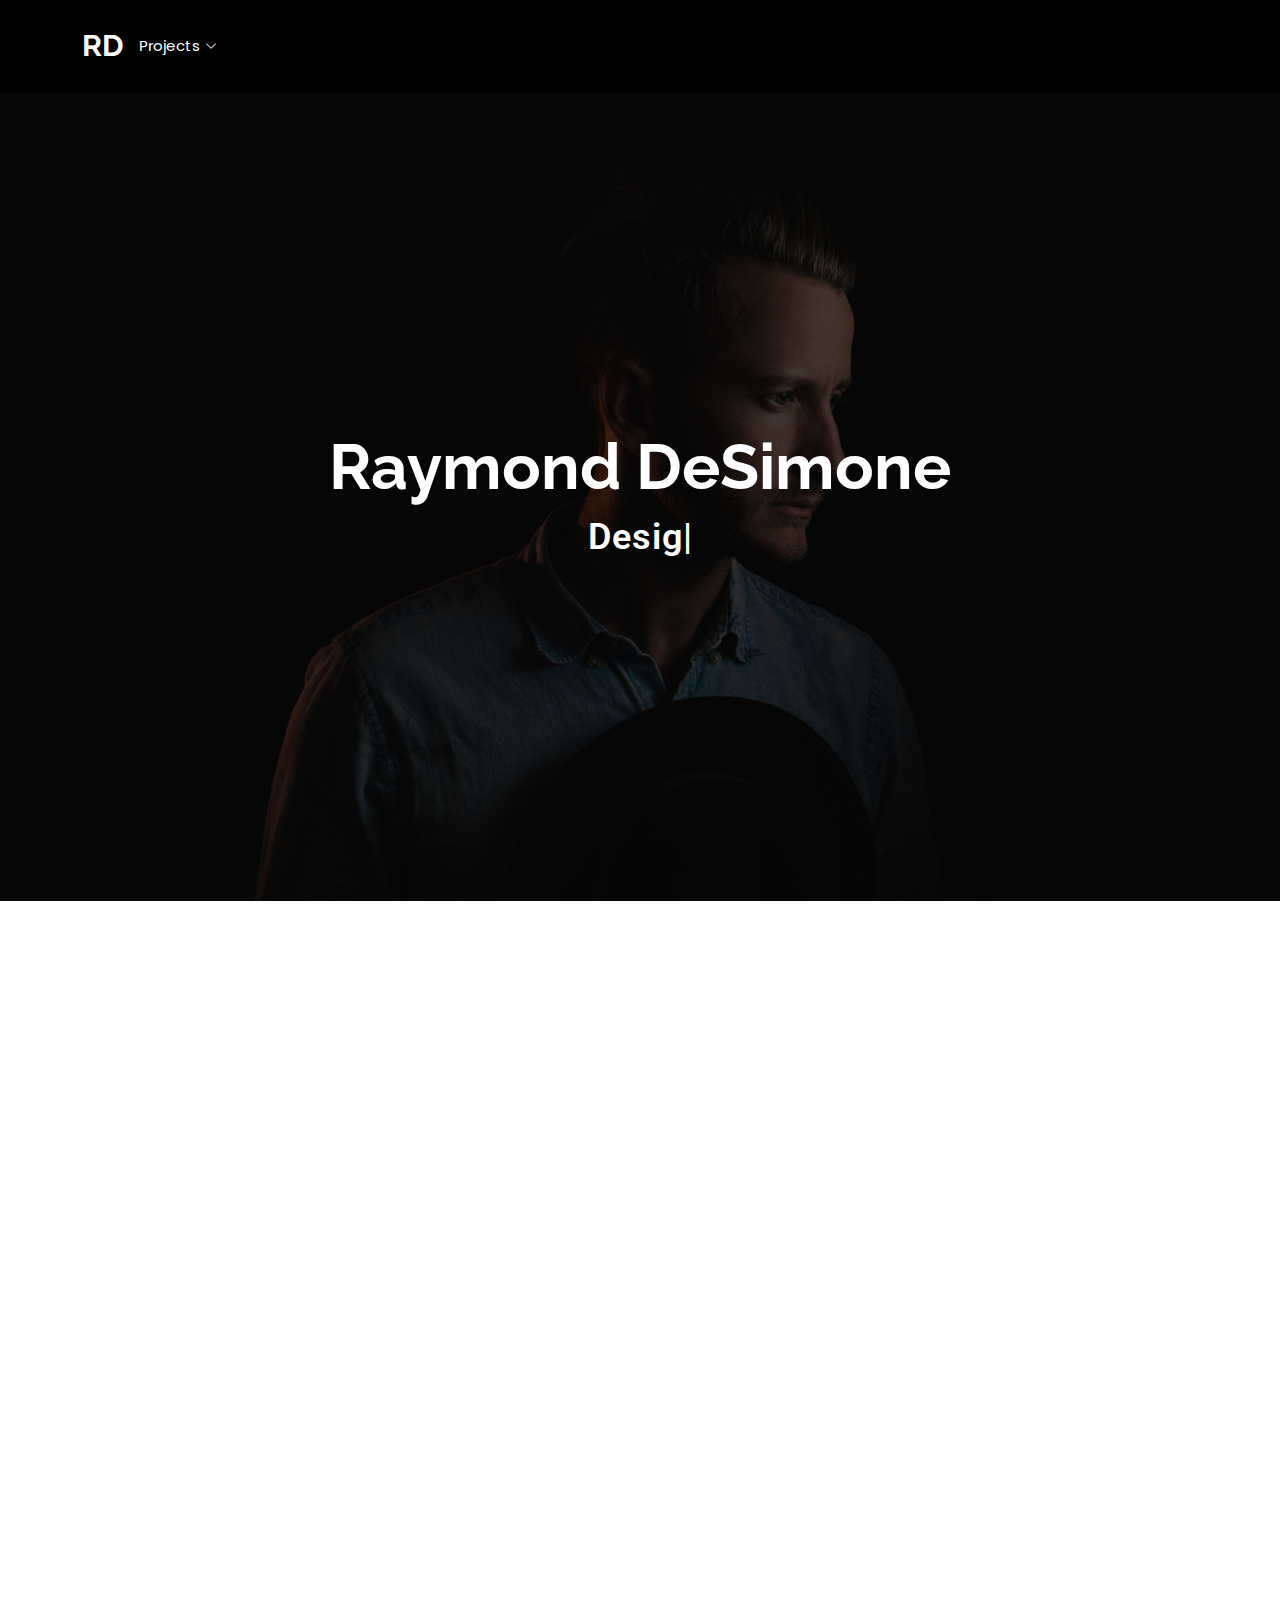
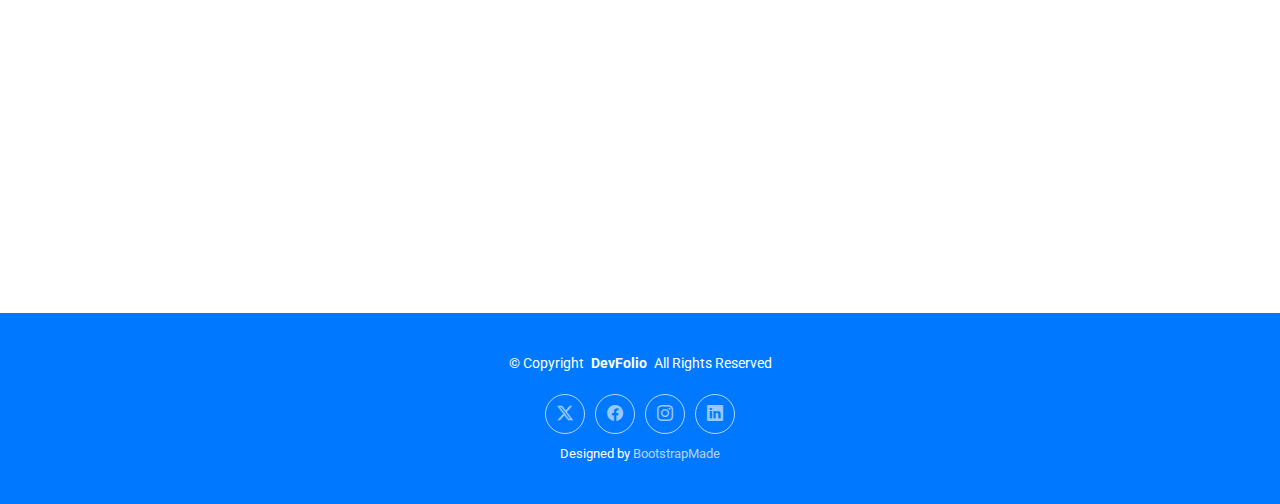
<file: index.html>
<!DOCTYPE html>
<html lang="en">

<head>
  <meta charset="utf-8">
  <meta content="width=device-width, initial-scale=1.0" name="viewport">
  <title>Raymond DeSimone - UX Designer</title>
  <meta name="description" content="">
  <meta name="keywords" content="">

  <!-- Favicons -->
  <link href="assets/img/favicon.png" rel="icon">
  <link href="assets/img/apple-touch-icon.png" rel="apple-touch-icon">

  <!-- Fonts -->
  <link href="https://fonts.googleapis.com" rel="preconnect">
  <link href="https://fonts.gstatic.com" rel="preconnect" crossorigin>
  <link href="https://fonts.googleapis.com/css2?family=Roboto:ital,wght@0,100;0,300;0,400;0,500;0,700;0,900;1,100;1,300;1,400;1,500;1,700;1,900&family=Poppins:ital,wght@0,100;0,200;0,300;0,400;0,500;0,600;0,700;0,800;0,900;1,100;1,200;1,300;1,400;1,500;1,600;1,700;1,800;1,900&family=Raleway:ital,wght@0,100;0,200;0,300;0,400;0,500;0,600;0,700;0,800;0,900;1,100;1,200;1,300;1,400;1,500;1,600;1,700;1,800;1,900&display=swap" rel="stylesheet">

  <!-- Vendor CSS Files -->
  <link href="assets/vendor/bootstrap/css/bootstrap.min.css" rel="stylesheet">
  <link href="assets/vendor/bootstrap-icons/bootstrap-icons.css" rel="stylesheet">
  <link href="assets/vendor/aos/aos.css" rel="stylesheet">
  <link href="assets/vendor/glightbox/css/glightbox.min.css" rel="stylesheet">
  <link href="assets/vendor/swiper/swiper-bundle.min.css" rel="stylesheet">

  <!-- Main CSS File -->
  <link href="assets/css/main.css" rel="stylesheet">

</head>

<body class="index-page">

  <header id="header" class="header d-flex align-items-center sticky-top">
    <div class="container-fluid container-xl position-relative d-flex align-items-left">

      <a href="index.html" class="logo d-flex align-items-center">
        <!-- Uncomment the line below if you also wish to use an image logo -->
        <!-- <img src="assets/img/logo.png" alt=""> -->
        <h1 class="sitename">RD</h1>
      </a>

      <nav id="navmenu" class="navmenu">
        <ul>
          <li class="dropdown"><a href="#"><span>Projects</span> <i class="bi bi-chevron-down toggle-dropdown"></i></a>
            <ul>
              <li><a href="#">MyNM App</a></li>
              <li><a href="#">Comprehensive Stroke Center</a></li>
              <li><a href="#">Virtual Assistant Voice Guidelines</a></li>
            </ul>
          </li>
        </ul>
        <i class="mobile-nav-toggle d-xl-none bi bi-list"></i>
      </nav>

    </div>
  </header>

  <main class="main">

    <!-- Hero Section -->
    <section id="hero" class="hero section dark-background">

      <img src="assets/img/hero-img.jpg" alt="" data-aos="fade-in">

      <div class="container d-flex flex-column align-items-center justify-content-center text-center" data-aos="fade-up" data-aos-delay="100">
        <h2>Raymond DeSimone</h2>
        <p><span class="typed" data-typed-items="Designer, Life-Long Learner"></span></p>
      </div>

    </section><!-- /Hero Section -->

    <!-- About Section -->
    <section id="about" class="about section">
      <div class="container accent-background" data-aos="fade-up" data-aos-delay="100">
        <div class="row gy-4">
            <div class="about-me">
              <h4>About me</h4>
              <p>
                Curabitur non nulla sit amet nisl tempus convallis quis ac lectus. Curabitur arcu erat, accumsan id
                imperdiet et, porttitor
                at sem. Praesent sapien massa, convallis a pellentesque nec, egestas non nisi. Nulla
                porttitor accumsan tincidunt.
              </p>
              <p>
                Mauris blandit aliquet elit, eget tincidunt nibh pulvinar a. Vivamus suscipit tortor eget felis
                porttitor volutpat. Vestibulum
                ac diam sit amet quam vehicula elementum sed sit amet dui. porttitor at sem.
              </p>
              <p>
                Nulla porttitor accumsan tincidunt. Quisque velit nisi, pretium ut lacinia in, elementum id enim.
                Nulla porttitor accumsan
                tincidunt. Mauris blandit aliquet elit, eget tincidunt nibh pulvinar a.
              </p>
            </div>
          </div>
        </div>

      </div>

    </section><!-- /About Section -->

    <!-- Portfolio Section -->
    <section id="portfolio" class="portfolio section">

      <!-- Section Title -->
      <div class="container section-title" data-aos="fade-up">
        <h2>Projects</h2>
        <p>Necessitatibus eius consequatur ex aliquid fuga eum quidem sint consectetur velit</p>
      </div><!-- End Section Title -->

      <div class="container">
<!--
        <div class="isotope-layout" data-default-filter="*" data-layout="masonry" data-sort="original-order">

          <ul class="portfolio-filters isotope-filters" data-aos="fade-up" data-aos-delay="100">
            <li data-filter="*" class="filter-active">All</li>
            <li data-filter=".filter-app">App</li>
            <li data-filter=".filter-product">Product</li>
            <li data-filter=".filter-branding">Branding</li>
            <li data-filter=".filter-books">Books</li>
          </ul>
          End Portfolio Filter
-->

          <div class="row gy-4 isotope-container" data-aos="fade-up" data-aos-delay="200">

            <div class="col-lg-4 col-md-6 portfolio-item isotope-item filter-app">
              <img src="assets/img/portfolio/app-1.jpg" class="img-fluid" alt="">
              <div class="portfolio-info">
                <h4>App 1</h4>
                <p>Lorem ipsum, dolor sit amet consectetur</p>
                <a href="assets/img/portfolio/app-1.jpg" title="App 1" data-gallery="portfolio-gallery-app" class="glightbox preview-link"><i class="bi bi-zoom-in"></i></a>
                <a href="portfolio-details.html" title="More Details" class="details-link"><i class="bi bi-link-45deg"></i></a>
              </div>
            </div><!-- End Portfolio Item -->

            <div class="col-lg-4 col-md-6 portfolio-item isotope-item filter-product">
              <img src="assets/img/portfolio/product-1.jpg" class="img-fluid" alt="">
              <div class="portfolio-info">
                <h4>Product 1</h4>
                <p>Lorem ipsum, dolor sit amet consectetur</p>
                <a href="assets/img/portfolio/product-1.jpg" title="Product 1" data-gallery="portfolio-gallery-product" class="glightbox preview-link"><i class="bi bi-zoom-in"></i></a>
                <a href="service-details.html" title="More Details" class="details-link"><i class="bi bi-link-45deg"></i></a>
              </div>
            </div><!-- End Portfolio Item -->

            <div class="col-lg-4 col-md-6 portfolio-item isotope-item filter-branding">
              <img src="assets/img/portfolio/branding-1.jpg" class="img-fluid" alt="">
              <div class="portfolio-info">
                <h4>Branding 1</h4>
                <p>Lorem ipsum, dolor sit amet consectetur</p>
                <a href="assets/img/portfolio/branding-1.jpg" title="Branding 1" data-gallery="portfolio-gallery-branding" class="glightbox preview-link"><i class="bi bi-zoom-in"></i></a>
                <a href="starter-page.html" title="More Details" class="details-link"><i class="bi bi-link-45deg"></i></a>
              </div>
            </div><!-- End Portfolio Item -->

          </div><!-- End Portfolio Container -->

        </div>

      </div>

    </section><!-- /Portfolio Section -->


  </main>

  <footer id="footer" class="footer accent-background">

    <div class="container">
      <div class="copyright text-center ">
        <p>© <span>Copyright</span> <strong class="px-1 sitename">DevFolio</strong> <span>All Rights Reserved</span></p>
      </div>
      <div class="social-links d-flex justify-content-center">
        <a href=""><i class="bi bi-twitter-x"></i></a>
        <a href=""><i class="bi bi-facebook"></i></a>
        <a href=""><i class="bi bi-instagram"></i></a>
        <a href=""><i class="bi bi-linkedin"></i></a>
      </div>
      <div class="credits">
        <!-- All the links in the footer should remain intact. -->
        <!-- You can delete the links only if you've purchased the pro version. -->
        <!-- Licensing information: https://bootstrapmade.com/license/ -->
        <!-- Purchase the pro version with working PHP/AJAX contact form: [buy-url] -->
        Designed by <a href="https://bootstrapmade.com/">BootstrapMade</a>
      </div>
    </div>

  </footer>

  <!-- Scroll Top -->
  <a href="#" id="scroll-top" class="scroll-top d-flex align-items-center justify-content-center"><i class="bi bi-arrow-up-short"></i></a>

  <!-- Preloader -->
  <div id="preloader"></div>

  <!-- Vendor JS Files -->
  <script src="assets/vendor/bootstrap/js/bootstrap.bundle.min.js"></script>
  <script src="assets/vendor/php-email-form/validate.js"></script>
  <script src="assets/vendor/aos/aos.js"></script>
  <script src="assets/vendor/typed.js/typed.umd.js"></script>
  <script src="assets/vendor/waypoints/noframework.waypoints.js"></script>
  <script src="assets/vendor/purecounter/purecounter_vanilla.js"></script>
  <script src="assets/vendor/glightbox/js/glightbox.min.js"></script>
  <script src="assets/vendor/imagesloaded/imagesloaded.pkgd.min.js"></script>
  <script src="assets/vendor/isotope-layout/isotope.pkgd.min.js"></script>
  <script src="assets/vendor/swiper/swiper-bundle.min.js"></script>

  <!-- Main JS File -->
  <script src="assets/js/main.js"></script>

</body>

</html>
</file>
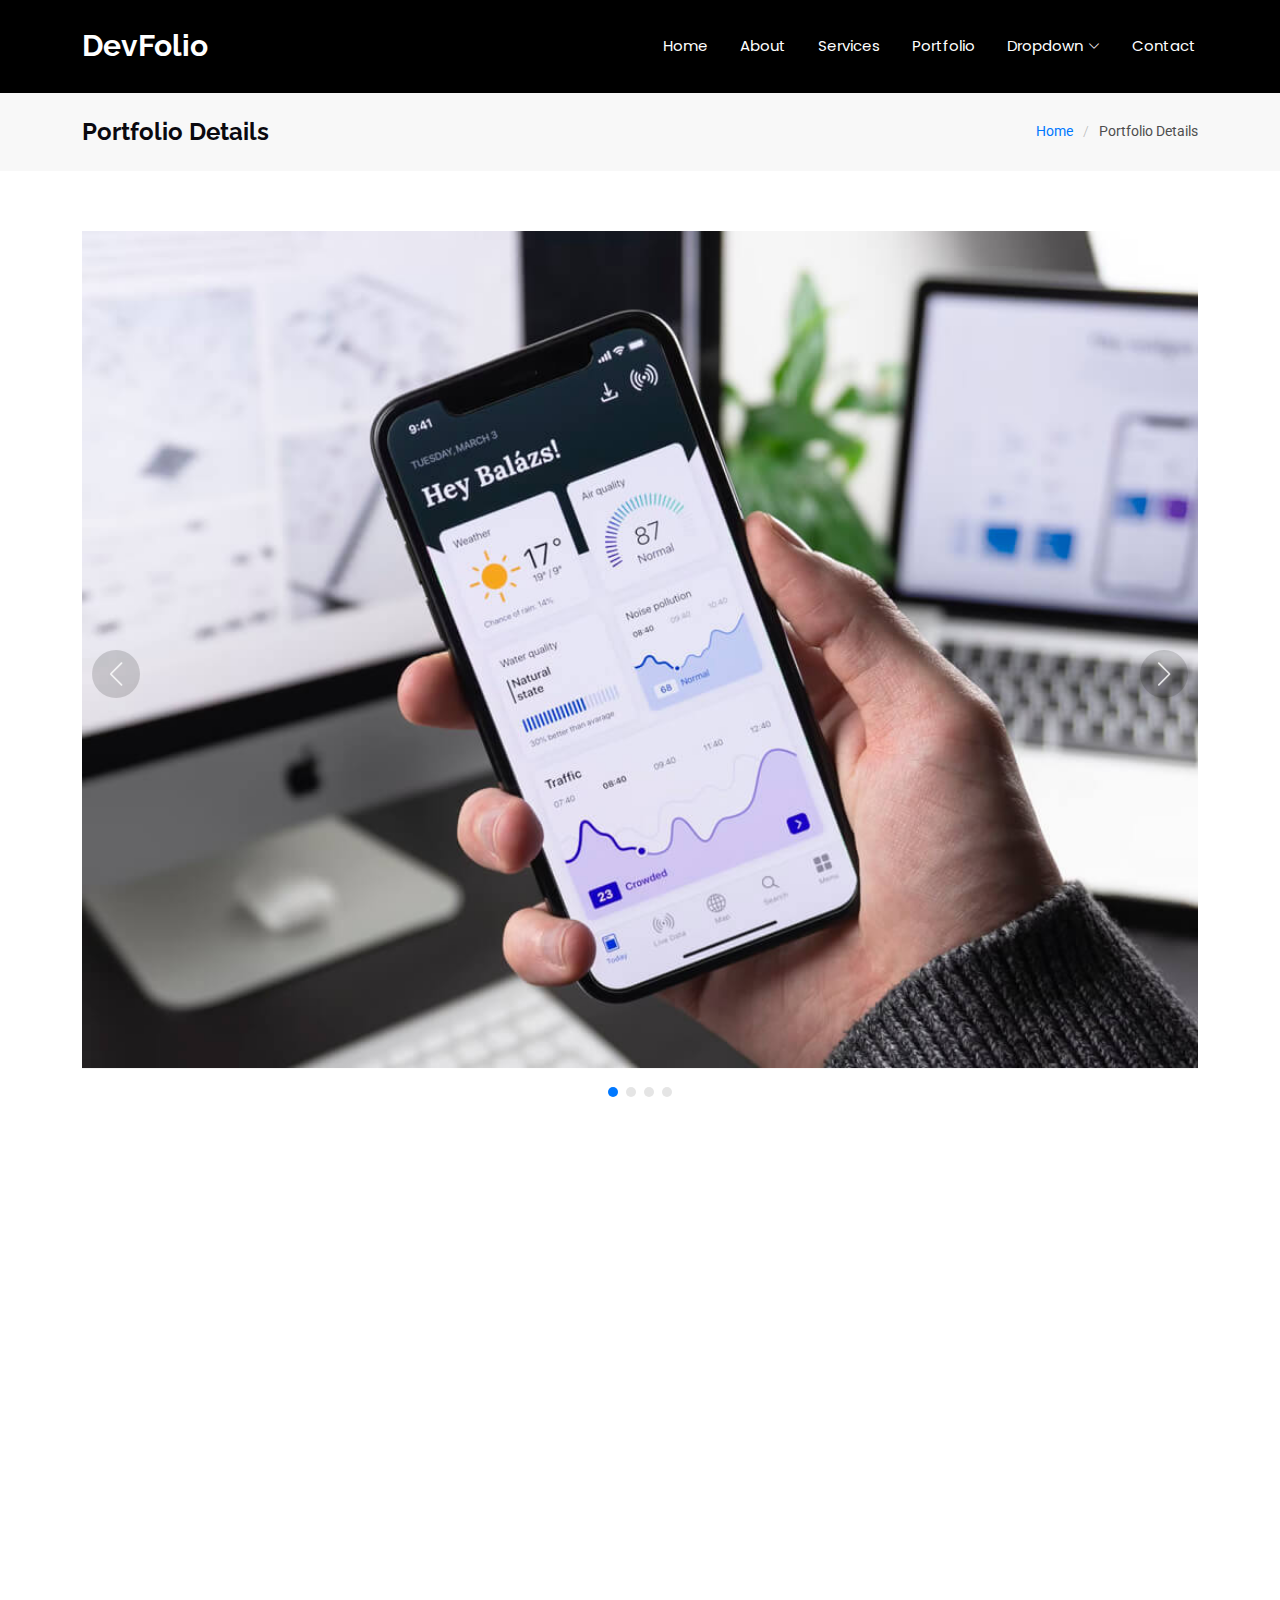
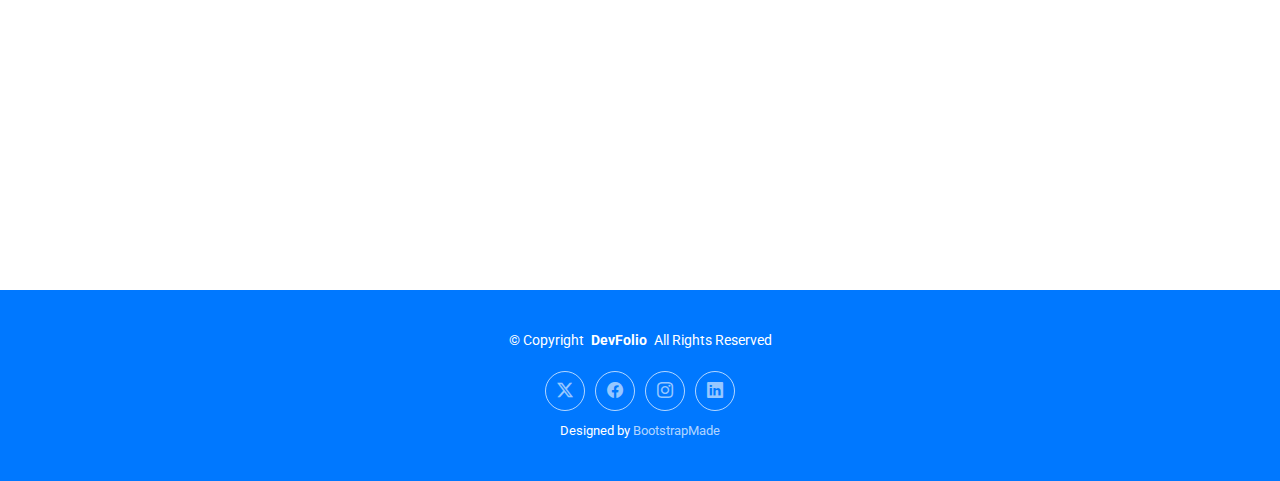
<file: portfolio-details.html>
<!DOCTYPE html>
<html lang="en">

<head>
  <meta charset="utf-8">
  <meta content="width=device-width, initial-scale=1.0" name="viewport">
  <title>Portfolio Details - DevFolio Bootstrap Template</title>
  <meta name="description" content="">
  <meta name="keywords" content="">

  <!-- Favicons -->
  <link href="assets/img/favicon.png" rel="icon">
  <link href="assets/img/apple-touch-icon.png" rel="apple-touch-icon">

  <!-- Fonts -->
  <link href="https://fonts.googleapis.com" rel="preconnect">
  <link href="https://fonts.gstatic.com" rel="preconnect" crossorigin>
  <link href="https://fonts.googleapis.com/css2?family=Roboto:ital,wght@0,100;0,300;0,400;0,500;0,700;0,900;1,100;1,300;1,400;1,500;1,700;1,900&family=Poppins:ital,wght@0,100;0,200;0,300;0,400;0,500;0,600;0,700;0,800;0,900;1,100;1,200;1,300;1,400;1,500;1,600;1,700;1,800;1,900&family=Raleway:ital,wght@0,100;0,200;0,300;0,400;0,500;0,600;0,700;0,800;0,900;1,100;1,200;1,300;1,400;1,500;1,600;1,700;1,800;1,900&display=swap" rel="stylesheet">

  <!-- Vendor CSS Files -->
  <link href="assets/vendor/bootstrap/css/bootstrap.min.css" rel="stylesheet">
  <link href="assets/vendor/bootstrap-icons/bootstrap-icons.css" rel="stylesheet">
  <link href="assets/vendor/aos/aos.css" rel="stylesheet">
  <link href="assets/vendor/glightbox/css/glightbox.min.css" rel="stylesheet">
  <link href="assets/vendor/swiper/swiper-bundle.min.css" rel="stylesheet">

  <!-- Main CSS File -->
  <link href="assets/css/main.css" rel="stylesheet">

  <!-- =======================================================
  * Template Name: DevFolio
  * Template URL: https://bootstrapmade.com/devfolio-bootstrap-portfolio-html-template/
  * Updated: Aug 07 2024 with Bootstrap v5.3.3
  * Author: BootstrapMade.com
  * License: https://bootstrapmade.com/license/
  ======================================================== -->
</head>

<body class="portfolio-details-page">

  <header id="header" class="header d-flex align-items-center sticky-top">
    <div class="container-fluid container-xl position-relative d-flex align-items-center justify-content-between">

      <a href="index.html" class="logo d-flex align-items-center">
        <!-- Uncomment the line below if you also wish to use an image logo -->
        <!-- <img src="assets/img/logo.png" alt=""> -->
        <h1 class="sitename">DevFolio</h1>
      </a>

      <nav id="navmenu" class="navmenu">
        <ul>
          <li><a href="#hero">Home<br></a></li>
          <li><a href="#about">About</a></li>
          <li><a href="#services">Services</a></li>
          <li><a href="#portfolio">Portfolio</a></li>
          <li class="dropdown"><a href="#"><span>Dropdown</span> <i class="bi bi-chevron-down toggle-dropdown"></i></a>
            <ul>
              <li><a href="#">Dropdown 1</a></li>
              <li class="dropdown"><a href="#"><span>Deep Dropdown</span> <i class="bi bi-chevron-down toggle-dropdown"></i></a>
                <ul>
                  <li><a href="#">Deep Dropdown 1</a></li>
                  <li><a href="#">Deep Dropdown 2</a></li>
                  <li><a href="#">Deep Dropdown 3</a></li>
                  <li><a href="#">Deep Dropdown 4</a></li>
                  <li><a href="#">Deep Dropdown 5</a></li>
                </ul>
              </li>
              <li><a href="#">Dropdown 2</a></li>
              <li><a href="#">Dropdown 3</a></li>
              <li><a href="#">Dropdown 4</a></li>
            </ul>
          </li>
          <li><a href="#contact">Contact</a></li>
        </ul>
        <i class="mobile-nav-toggle d-xl-none bi bi-list"></i>
      </nav>

    </div>
  </header>

  <main class="main">

    <!-- Page Title -->
    <div class="page-title" data-aos="fade">
      <div class="container d-lg-flex justify-content-between align-items-center">
        <h1 class="mb-2 mb-lg-0">Portfolio Details</h1>
        <nav class="breadcrumbs">
          <ol>
            <li><a href="index.html">Home</a></li>
            <li class="current">Portfolio Details</li>
          </ol>
        </nav>
      </div>
    </div><!-- End Page Title -->

    <!-- Portfolio Details Section -->
    <section id="portfolio-details" class="portfolio-details section">

      <div class="container" data-aos="fade-up">

        <div class="portfolio-details-slider swiper init-swiper">
          <script type="application/json" class="swiper-config">
            {
              "loop": true,
              "speed": 600,
              "autoplay": {
                "delay": 5000
              },
              "slidesPerView": "auto",
              "navigation": {
                "nextEl": ".swiper-button-next",
                "prevEl": ".swiper-button-prev"
              },
              "pagination": {
                "el": ".swiper-pagination",
                "type": "bullets",
                "clickable": true
              }
            }
          </script>
          <div class="swiper-wrapper align-items-center">

            <div class="swiper-slide">
              <img src="assets/img/portfolio/app-1.jpg" alt="">
            </div>

            <div class="swiper-slide">
              <img src="assets/img/portfolio/product-1.jpg" alt="">
            </div>

            <div class="swiper-slide">
              <img src="assets/img/portfolio/branding-1.jpg" alt="">
            </div>

            <div class="swiper-slide">
              <img src="assets/img/portfolio/books-1.jpg" alt="">
            </div>

          </div>
          <div class="swiper-button-prev"></div>
          <div class="swiper-button-next"></div>
          <div class="swiper-pagination"></div>
        </div>

        <div class="row justify-content-between gy-4 mt-4">

          <div class="col-lg-8" data-aos="fade-up">
            <div class="portfolio-description">
              <h2>This is an example of portfolio details</h2>
              <p>
                Autem ipsum nam porro corporis rerum. Quis eos dolorem eos itaque inventore commodi labore quia quia. Exercitationem repudiandae officiis neque suscipit non officia eaque itaque enim. Voluptatem officia accusantium nesciunt est omnis tempora consectetur dignissimos. Sequi nulla at esse enim cum deserunt eius.
              </p>
              <p>
                Amet consequatur qui dolore veniam voluptatem voluptatem sit. Non aspernatur atque natus ut cum nam et. Praesentium error dolores rerum minus sequi quia veritatis eum. Eos et doloribus doloremque nesciunt molestiae laboriosam.
              </p>

              <div class="testimonial-item">
                <p>
                  <i class="bi bi-quote quote-icon-left"></i>
                  <span>Export tempor illum tamen malis malis eram quae irure esse labore quem cillum quid cillum eram malis quorum velit fore eram velit sunt aliqua noster fugiat irure amet legam anim culpa.</span>
                  <i class="bi bi-quote quote-icon-right"></i>
                </p>
                <div>
                  <img src="assets/img/testimonials/testimonials-2.jpg" class="testimonial-img" alt="">
                  <h3>Sara Wilsson</h3>
                  <h4>Designer</h4>
                </div>
              </div>

              <p>
                Impedit ipsum quae et aliquid doloribus et voluptatem quasi. Perspiciatis occaecati earum et magnam animi. Quibusdam non qui ea vitae suscipit vitae sunt. Repudiandae incidunt cumque minus deserunt assumenda tempore. Delectus voluptas necessitatibus est.
              </p>

              <p>
                Sunt voluptatum sapiente facilis quo odio aut ipsum repellat debitis. Molestiae et autem libero. Explicabo et quod necessitatibus similique quis dolor eum. Numquam eaque praesentium rem et qui nesciunt.
              </p>

            </div>
          </div>

          <div class="col-lg-3" data-aos="fade-up" data-aos-delay="100">
            <div class="portfolio-info">
              <h3>Project information</h3>
              <ul>
                <li><strong>Category</strong> Web design</li>
                <li><strong>Client</strong> ASU Company</li>
                <li><strong>Project date</strong> 01 March, 2020</li>
                <li><strong>Project URL</strong> <a href="#">www.example.com</a></li>
                <li><a href="#" class="btn-visit align-self-start">Visit Website</a></li>
              </ul>
            </div>
          </div>

        </div>

      </div>

    </section><!-- /Portfolio Details Section -->

  </main>

  <footer id="footer" class="footer accent-background">

    <div class="container">
      <div class="copyright text-center ">
        <p>© <span>Copyright</span> <strong class="px-1 sitename">DevFolio</strong> <span>All Rights Reserved</span></p>
      </div>
      <div class="social-links d-flex justify-content-center">
        <a href=""><i class="bi bi-twitter-x"></i></a>
        <a href=""><i class="bi bi-facebook"></i></a>
        <a href=""><i class="bi bi-instagram"></i></a>
        <a href=""><i class="bi bi-linkedin"></i></a>
      </div>
      <div class="credits">
        <!-- All the links in the footer should remain intact. -->
        <!-- You can delete the links only if you've purchased the pro version. -->
        <!-- Licensing information: https://bootstrapmade.com/license/ -->
        <!-- Purchase the pro version with working PHP/AJAX contact form: [buy-url] -->
        Designed by <a href="https://bootstrapmade.com/">BootstrapMade</a>
      </div>
    </div>

  </footer>

  <!-- Scroll Top -->
  <a href="#" id="scroll-top" class="scroll-top d-flex align-items-center justify-content-center"><i class="bi bi-arrow-up-short"></i></a>

  <!-- Preloader -->
  <div id="preloader"></div>

  <!-- Vendor JS Files -->
  <script src="assets/vendor/bootstrap/js/bootstrap.bundle.min.js"></script>
  <script src="assets/vendor/php-email-form/validate.js"></script>
  <script src="assets/vendor/aos/aos.js"></script>
  <script src="assets/vendor/typed.js/typed.umd.js"></script>
  <script src="assets/vendor/waypoints/noframework.waypoints.js"></script>
  <script src="assets/vendor/purecounter/purecounter_vanilla.js"></script>
  <script src="assets/vendor/glightbox/js/glightbox.min.js"></script>
  <script src="assets/vendor/imagesloaded/imagesloaded.pkgd.min.js"></script>
  <script src="assets/vendor/isotope-layout/isotope.pkgd.min.js"></script>
  <script src="assets/vendor/swiper/swiper-bundle.min.js"></script>

  <!-- Main JS File -->
  <script src="assets/js/main.js"></script>

</body>

</html>
</file>
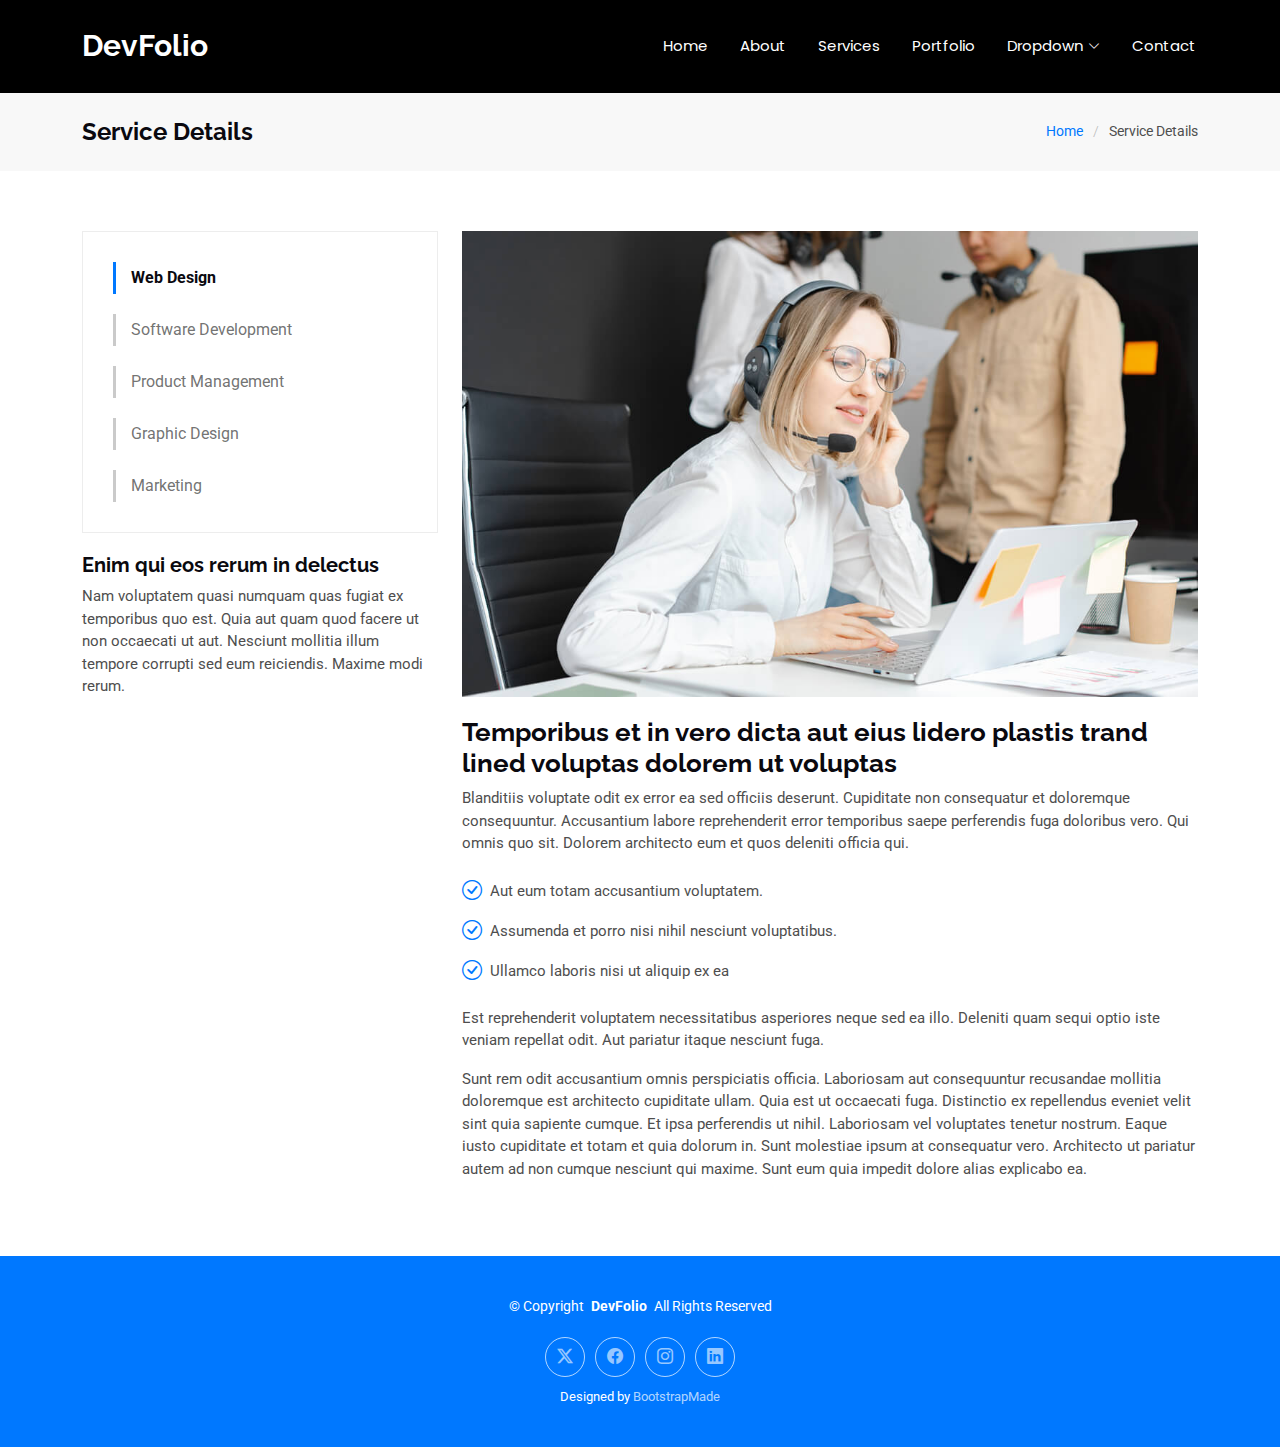
<file: service-details.html>
<!DOCTYPE html>
<html lang="en">

<head>
  <meta charset="utf-8">
  <meta content="width=device-width, initial-scale=1.0" name="viewport">
  <title>Service Details - DevFolio Bootstrap Template</title>
  <meta name="description" content="">
  <meta name="keywords" content="">

  <!-- Favicons -->
  <link href="assets/img/favicon.png" rel="icon">
  <link href="assets/img/apple-touch-icon.png" rel="apple-touch-icon">

  <!-- Fonts -->
  <link href="https://fonts.googleapis.com" rel="preconnect">
  <link href="https://fonts.gstatic.com" rel="preconnect" crossorigin>
  <link href="https://fonts.googleapis.com/css2?family=Roboto:ital,wght@0,100;0,300;0,400;0,500;0,700;0,900;1,100;1,300;1,400;1,500;1,700;1,900&family=Poppins:ital,wght@0,100;0,200;0,300;0,400;0,500;0,600;0,700;0,800;0,900;1,100;1,200;1,300;1,400;1,500;1,600;1,700;1,800;1,900&family=Raleway:ital,wght@0,100;0,200;0,300;0,400;0,500;0,600;0,700;0,800;0,900;1,100;1,200;1,300;1,400;1,500;1,600;1,700;1,800;1,900&display=swap" rel="stylesheet">

  <!-- Vendor CSS Files -->
  <link href="assets/vendor/bootstrap/css/bootstrap.min.css" rel="stylesheet">
  <link href="assets/vendor/bootstrap-icons/bootstrap-icons.css" rel="stylesheet">
  <link href="assets/vendor/aos/aos.css" rel="stylesheet">
  <link href="assets/vendor/glightbox/css/glightbox.min.css" rel="stylesheet">
  <link href="assets/vendor/swiper/swiper-bundle.min.css" rel="stylesheet">

  <!-- Main CSS File -->
  <link href="assets/css/main.css" rel="stylesheet">

</head>

<body class="service-details-page">

  <header id="header" class="header d-flex align-items-center sticky-top">
    <div class="container-fluid container-xl position-relative d-flex align-items-center justify-content-between">

      <a href="index.html" class="logo d-flex align-items-center">
        <!-- Uncomment the line below if you also wish to use an image logo -->
        <!-- <img src="assets/img/logo.png" alt=""> -->
        <h1 class="sitename">DevFolio</h1>
      </a>

      <nav id="navmenu" class="navmenu">
        <ul>
          <li><a href="#hero">Home<br></a></li>
          <li><a href="#about">About</a></li>
          <li><a href="#services">Services</a></li>
          <li><a href="#portfolio">Portfolio</a></li>
          <li class="dropdown"><a href="#"><span>Dropdown</span> <i class="bi bi-chevron-down toggle-dropdown"></i></a>
            <ul>
              <li><a href="#">Dropdown 1</a></li>
              <li class="dropdown"><a href="#"><span>Deep Dropdown</span> <i class="bi bi-chevron-down toggle-dropdown"></i></a>
                <ul>
                  <li><a href="#">Deep Dropdown 1</a></li>
                  <li><a href="#">Deep Dropdown 2</a></li>
                  <li><a href="#">Deep Dropdown 3</a></li>
                  <li><a href="#">Deep Dropdown 4</a></li>
                  <li><a href="#">Deep Dropdown 5</a></li>
                </ul>
              </li>
              <li><a href="#">Dropdown 2</a></li>
              <li><a href="#">Dropdown 3</a></li>
              <li><a href="#">Dropdown 4</a></li>
            </ul>
          </li>
          <li><a href="#contact">Contact</a></li>
        </ul>
        <i class="mobile-nav-toggle d-xl-none bi bi-list"></i>
      </nav>

    </div>
  </header>

  <main class="main">

    <!-- Page Title -->
    <div class="page-title" data-aos="fade">
      <div class="container d-lg-flex justify-content-between align-items-center">
        <h1 class="mb-2 mb-lg-0">Service Details</h1>
        <nav class="breadcrumbs">
          <ol>
            <li><a href="index.html">Home</a></li>
            <li class="current">Service Details</li>
          </ol>
        </nav>
      </div>
    </div><!-- End Page Title -->

    <!-- Service Details Section -->
    <section id="service-details" class="service-details section">

      <div class="container">

        <div class="row gy-4">

          <div class="col-lg-4" data-aos="fade-up" data-aos-delay="100">
            <div class="services-list">
              <a href="#" class="active">Web Design</a>
              <a href="#">Software Development</a>
              <a href="#">Product Management</a>
              <a href="#">Graphic Design</a>
              <a href="#">Marketing</a>
            </div>

            <h4>Enim qui eos rerum in delectus</h4>
            <p>Nam voluptatem quasi numquam quas fugiat ex temporibus quo est. Quia aut quam quod facere ut non occaecati ut aut. Nesciunt mollitia illum tempore corrupti sed eum reiciendis. Maxime modi rerum.</p>
          </div>

          <div class="col-lg-8" data-aos="fade-up" data-aos-delay="200">
            <img src="assets/img/services.jpg" alt="" class="img-fluid services-img">
            <h3>Temporibus et in vero dicta aut eius lidero plastis trand lined voluptas dolorem ut voluptas</h3>
            <p>
              Blanditiis voluptate odit ex error ea sed officiis deserunt. Cupiditate non consequatur et doloremque consequuntur. Accusantium labore reprehenderit error temporibus saepe perferendis fuga doloribus vero. Qui omnis quo sit. Dolorem architecto eum et quos deleniti officia qui.
            </p>
            <ul>
              <li><i class="bi bi-check-circle"></i> <span>Aut eum totam accusantium voluptatem.</span></li>
              <li><i class="bi bi-check-circle"></i> <span>Assumenda et porro nisi nihil nesciunt voluptatibus.</span></li>
              <li><i class="bi bi-check-circle"></i> <span>Ullamco laboris nisi ut aliquip ex ea</span></li>
            </ul>
            <p>
              Est reprehenderit voluptatem necessitatibus asperiores neque sed ea illo. Deleniti quam sequi optio iste veniam repellat odit. Aut pariatur itaque nesciunt fuga.
            </p>
            <p>
              Sunt rem odit accusantium omnis perspiciatis officia. Laboriosam aut consequuntur recusandae mollitia doloremque est architecto cupiditate ullam. Quia est ut occaecati fuga. Distinctio ex repellendus eveniet velit sint quia sapiente cumque. Et ipsa perferendis ut nihil. Laboriosam vel voluptates tenetur nostrum. Eaque iusto cupiditate et totam et quia dolorum in. Sunt molestiae ipsum at consequatur vero. Architecto ut pariatur autem ad non cumque nesciunt qui maxime. Sunt eum quia impedit dolore alias explicabo ea.
            </p>
          </div>

        </div>

      </div>

    </section><!-- /Service Details Section -->

  </main>

  <footer id="footer" class="footer accent-background">

    <div class="container">
      <div class="copyright text-center ">
        <p>© <span>Copyright</span> <strong class="px-1 sitename">DevFolio</strong> <span>All Rights Reserved</span></p>
      </div>
      <div class="social-links d-flex justify-content-center">
        <a href=""><i class="bi bi-twitter-x"></i></a>
        <a href=""><i class="bi bi-facebook"></i></a>
        <a href=""><i class="bi bi-instagram"></i></a>
        <a href=""><i class="bi bi-linkedin"></i></a>
      </div>
      <div class="credits">
        <!-- All the links in the footer should remain intact. -->
        <!-- You can delete the links only if you've purchased the pro version. -->
        <!-- Licensing information: https://bootstrapmade.com/license/ -->
        <!-- Purchase the pro version with working PHP/AJAX contact form: [buy-url] -->
        Designed by <a href="https://bootstrapmade.com/">BootstrapMade</a>
      </div>
    </div>

  </footer>

  <!-- Scroll Top -->
  <a href="#" id="scroll-top" class="scroll-top d-flex align-items-center justify-content-center"><i class="bi bi-arrow-up-short"></i></a>

  <!-- Preloader -->
  <div id="preloader"></div>

  <!-- Vendor JS Files -->
  <script src="assets/vendor/bootstrap/js/bootstrap.bundle.min.js"></script>
  <script src="assets/vendor/php-email-form/validate.js"></script>
  <script src="assets/vendor/aos/aos.js"></script>
  <script src="assets/vendor/typed.js/typed.umd.js"></script>
  <script src="assets/vendor/waypoints/noframework.waypoints.js"></script>
  <script src="assets/vendor/purecounter/purecounter_vanilla.js"></script>
  <script src="assets/vendor/glightbox/js/glightbox.min.js"></script>
  <script src="assets/vendor/imagesloaded/imagesloaded.pkgd.min.js"></script>
  <script src="assets/vendor/isotope-layout/isotope.pkgd.min.js"></script>
  <script src="assets/vendor/swiper/swiper-bundle.min.js"></script>

  <!-- Main JS File -->
  <script src="assets/js/main.js"></script>

</body>

</html>
</file>
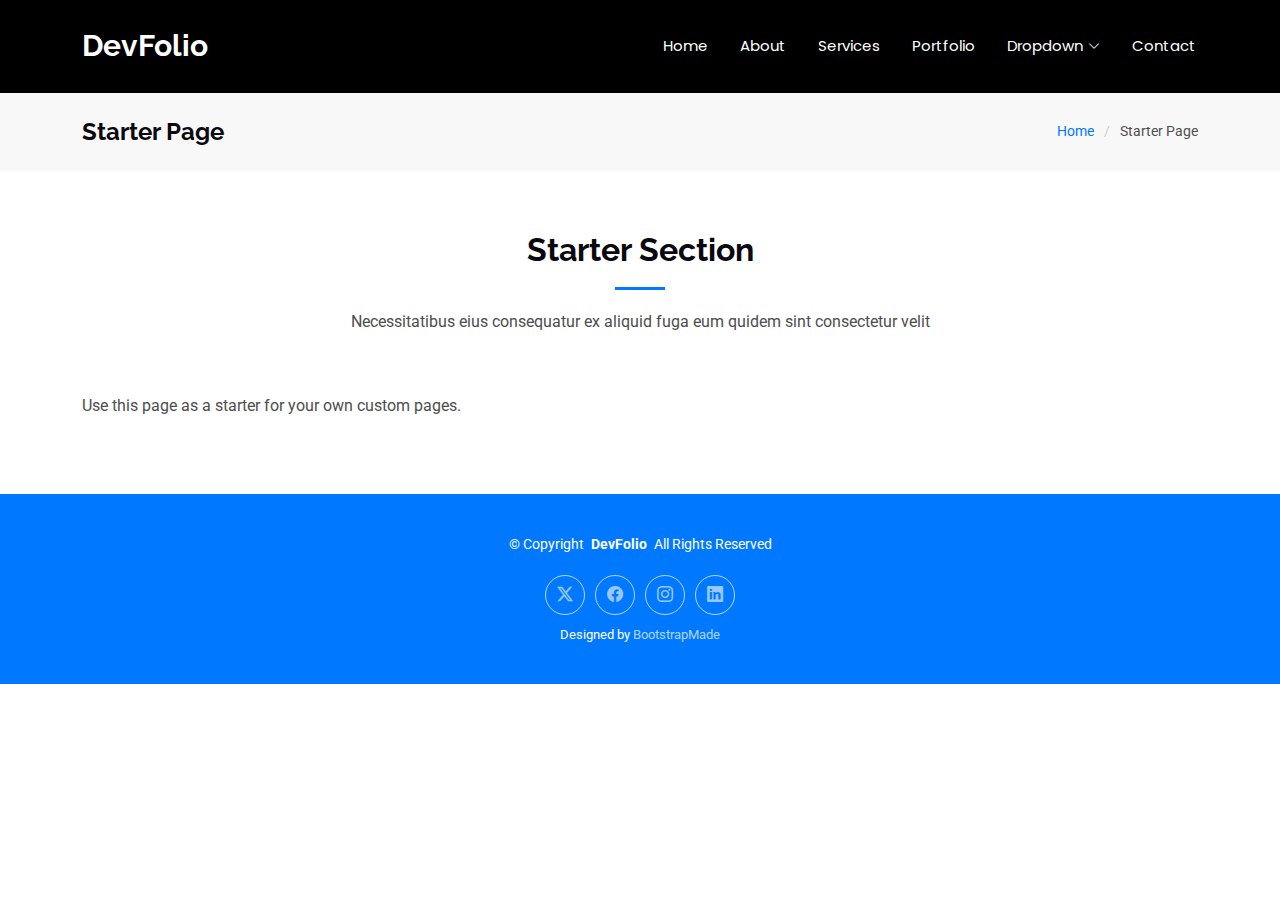
<file: starter-page.html>
<!DOCTYPE html>
<html lang="en">

<head>
  <meta charset="utf-8">
  <meta content="width=device-width, initial-scale=1.0" name="viewport">
  <title>Starter Page - DevFolio Bootstrap Template</title>
  <meta name="description" content="">
  <meta name="keywords" content="">

  <!-- Favicons -->
  <link href="assets/img/favicon.png" rel="icon">
  <link href="assets/img/apple-touch-icon.png" rel="apple-touch-icon">

  <!-- Fonts -->
  <link href="https://fonts.googleapis.com" rel="preconnect">
  <link href="https://fonts.gstatic.com" rel="preconnect" crossorigin>
  <link href="https://fonts.googleapis.com/css2?family=Roboto:ital,wght@0,100;0,300;0,400;0,500;0,700;0,900;1,100;1,300;1,400;1,500;1,700;1,900&family=Poppins:ital,wght@0,100;0,200;0,300;0,400;0,500;0,600;0,700;0,800;0,900;1,100;1,200;1,300;1,400;1,500;1,600;1,700;1,800;1,900&family=Raleway:ital,wght@0,100;0,200;0,300;0,400;0,500;0,600;0,700;0,800;0,900;1,100;1,200;1,300;1,400;1,500;1,600;1,700;1,800;1,900&display=swap" rel="stylesheet">

  <!-- Vendor CSS Files -->
  <link href="assets/vendor/bootstrap/css/bootstrap.min.css" rel="stylesheet">
  <link href="assets/vendor/bootstrap-icons/bootstrap-icons.css" rel="stylesheet">
  <link href="assets/vendor/aos/aos.css" rel="stylesheet">
  <link href="assets/vendor/glightbox/css/glightbox.min.css" rel="stylesheet">
  <link href="assets/vendor/swiper/swiper-bundle.min.css" rel="stylesheet">

  <!-- Main CSS File -->
  <link href="assets/css/main.css" rel="stylesheet">

  <!-- =======================================================
  * Template Name: DevFolio
  * Template URL: https://bootstrapmade.com/devfolio-bootstrap-portfolio-html-template/
  * Updated: Aug 07 2024 with Bootstrap v5.3.3
  * Author: BootstrapMade.com
  * License: https://bootstrapmade.com/license/
  ======================================================== -->
</head>

<body class="starter-page-page">

  <header id="header" class="header d-flex align-items-center sticky-top">
    <div class="container-fluid container-xl position-relative d-flex align-items-center justify-content-between">

      <a href="index.html" class="logo d-flex align-items-center">
        <!-- Uncomment the line below if you also wish to use an image logo -->
        <!-- <img src="assets/img/logo.png" alt=""> -->
        <h1 class="sitename">DevFolio</h1>
      </a>

      <nav id="navmenu" class="navmenu">
        <ul>
          <li><a href="#hero">Home<br></a></li>
          <li><a href="#about">About</a></li>
          <li><a href="#services">Services</a></li>
          <li><a href="#portfolio">Portfolio</a></li>
          <li class="dropdown"><a href="#"><span>Dropdown</span> <i class="bi bi-chevron-down toggle-dropdown"></i></a>
            <ul>
              <li><a href="#">Dropdown 1</a></li>
              <li class="dropdown"><a href="#"><span>Deep Dropdown</span> <i class="bi bi-chevron-down toggle-dropdown"></i></a>
                <ul>
                  <li><a href="#">Deep Dropdown 1</a></li>
                  <li><a href="#">Deep Dropdown 2</a></li>
                  <li><a href="#">Deep Dropdown 3</a></li>
                  <li><a href="#">Deep Dropdown 4</a></li>
                  <li><a href="#">Deep Dropdown 5</a></li>
                </ul>
              </li>
              <li><a href="#">Dropdown 2</a></li>
              <li><a href="#">Dropdown 3</a></li>
              <li><a href="#">Dropdown 4</a></li>
            </ul>
          </li>
          <li><a href="#contact">Contact</a></li>
        </ul>
        <i class="mobile-nav-toggle d-xl-none bi bi-list"></i>
      </nav>

    </div>
  </header>

  <main class="main">

    <!-- Page Title -->
    <div class="page-title" data-aos="fade">
      <div class="container d-lg-flex justify-content-between align-items-center">
        <h1 class="mb-2 mb-lg-0">Starter Page</h1>
        <nav class="breadcrumbs">
          <ol>
            <li><a href="index.html">Home</a></li>
            <li class="current">Starter Page</li>
          </ol>
        </nav>
      </div>
    </div><!-- End Page Title -->

    <!-- Starter Section Section -->
    <section id="starter-section" class="starter-section section">

      <!-- Section Title -->
      <div class="container section-title" data-aos="fade-up">
        <h2>Starter Section</h2>
        <p>Necessitatibus eius consequatur ex aliquid fuga eum quidem sint consectetur velit</p>
      </div><!-- End Section Title -->

      <div class="container" data-aos="fade-up">
        <p>Use this page as a starter for your own custom pages.</p>
      </div>

    </section><!-- /Starter Section Section -->

  </main>

  <footer id="footer" class="footer accent-background">

    <div class="container">
      <div class="copyright text-center ">
        <p>© <span>Copyright</span> <strong class="px-1 sitename">DevFolio</strong> <span>All Rights Reserved</span></p>
      </div>
      <div class="social-links d-flex justify-content-center">
        <a href=""><i class="bi bi-twitter-x"></i></a>
        <a href=""><i class="bi bi-facebook"></i></a>
        <a href=""><i class="bi bi-instagram"></i></a>
        <a href=""><i class="bi bi-linkedin"></i></a>
      </div>
      <div class="credits">
        <!-- All the links in the footer should remain intact. -->
        <!-- You can delete the links only if you've purchased the pro version. -->
        <!-- Licensing information: https://bootstrapmade.com/license/ -->
        <!-- Purchase the pro version with working PHP/AJAX contact form: [buy-url] -->
        Designed by <a href="https://bootstrapmade.com/">BootstrapMade</a>
      </div>
    </div>

  </footer>

  <!-- Scroll Top -->
  <a href="#" id="scroll-top" class="scroll-top d-flex align-items-center justify-content-center"><i class="bi bi-arrow-up-short"></i></a>

  <!-- Preloader -->
  <div id="preloader"></div>

  <!-- Vendor JS Files -->
  <script src="assets/vendor/bootstrap/js/bootstrap.bundle.min.js"></script>
  <script src="assets/vendor/php-email-form/validate.js"></script>
  <script src="assets/vendor/aos/aos.js"></script>
  <script src="assets/vendor/typed.js/typed.umd.js"></script>
  <script src="assets/vendor/waypoints/noframework.waypoints.js"></script>
  <script src="assets/vendor/purecounter/purecounter_vanilla.js"></script>
  <script src="assets/vendor/glightbox/js/glightbox.min.js"></script>
  <script src="assets/vendor/imagesloaded/imagesloaded.pkgd.min.js"></script>
  <script src="assets/vendor/isotope-layout/isotope.pkgd.min.js"></script>
  <script src="assets/vendor/swiper/swiper-bundle.min.js"></script>

  <!-- Main JS File -->
  <script src="assets/js/main.js"></script>

</body>

</html>
</file>
<file: assets/css/main.css>
/**
* Template Name: DevFolio
* Template URL: https://bootstrapmade.com/devfolio-bootstrap-portfolio-html-template/
* Updated: Aug 07 2024 with Bootstrap v5.3.3
* Author: BootstrapMade.com
* License: https://bootstrapmade.com/license/
*/

/*--------------------------------------------------------------
# Font & Color Variables
# Help: https://bootstrapmade.com/color-system/
--------------------------------------------------------------*/
/* Fonts */
:root {
  --default-font: "Roboto",  system-ui, -apple-system, "Segoe UI", Roboto, "Helvetica Neue", Arial, "Noto Sans", "Liberation Sans", sans-serif, "Apple Color Emoji", "Segoe UI Emoji", "Segoe UI Symbol", "Noto Color Emoji";
  --heading-font: "Raleway",  sans-serif;
  --nav-font: "Poppins",  sans-serif;
}

/* Global Colors - The following color variables are used throughout the website. Updating them here will change the color scheme of the entire website */
:root { 
  --background-color: #ffffff; /* Background color for the entire website, including individual sections */
  --default-color: #4e4e4e; /* Default color used for the majority of the text content across the entire website */
  --heading-color: #0a090f; /* Color for headings, subheadings and title throughout the website */
  --accent-color: #0078ff; /* Accent color that represents your brand on the website. It's used for buttons, links, and other elements that need to stand out */
  --surface-color: #ffffff; /* The surface color is used as a background of boxed elements within sections, such as cards, icon boxes, or other elements that require a visual separation from the global background. */
  --contrast-color: #ffffff; /* Contrast color for text, ensuring readability against backgrounds of accent, heading, or default colors. */
}

/* Nav Menu Colors - The following color variables are used specifically for the navigation menu. They are separate from the global colors to allow for more customization options */
:root {
  --nav-color: #ffffff;  /* The default color of the main navmenu links */
  --nav-hover-color: #ffffff; /* Applied to main navmenu links when they are hovered over or active */
  --nav-mobile-background-color: #ffffff; /* Used as the background color for mobile navigation menu */
  --nav-dropdown-background-color: #ffffff; /* Used as the background color for dropdown items that appear when hovering over primary navigation items */
  --nav-dropdown-color: #212529; /* Used for navigation links of the dropdown items in the navigation menu. */
  --nav-dropdown-hover-color: #0078ff; /* Similar to --nav-hover-color, this color is applied to dropdown navigation links when they are hovered over. */
}

/* Color Presets - These classes override global colors when applied to any section or element, providing reuse of the sam color scheme. */

.light-background {
  --background-color: #f9f9f9;
  --surface-color: #ffffff;
}

.dark-background {
  --background-color: #060606;
  --default-color: #ffffff;
  --heading-color: #ffffff;
  --surface-color: #252525;
  --contrast-color: #ffffff;
}

.accent-background {
  --background-color: #0078ff;
  --default-color: #ffffff;
  --heading-color: #ffffff;
  --accent-color: #ffffff;
  --surface-color: #3393ff;
  --contrast-color: #ffffff;
}

/* Smooth scroll */
:root {
  scroll-behavior: smooth;
}

/*--------------------------------------------------------------
# General Styling & Shared Classes
--------------------------------------------------------------*/
body {
  color: var(--default-color);
  background-color: var(--background-color);
  font-family: var(--default-font);
}

a {
  color: var(--accent-color);
  text-decoration: none;
  transition: 0.3s;
}

a:hover {
  color: color-mix(in srgb, var(--accent-color), transparent 25%);
  text-decoration: none;
}

h1,
h2,
h3,
h4,
h5,
h6 {
  color: var(--heading-color);
  font-family: var(--heading-font);
}

/* PHP Email Form Messages
------------------------------*/
.php-email-form .error-message {
  display: none;
  background: #df1529;
  color: #ffffff;
  text-align: left;
  padding: 15px;
  margin-bottom: 24px;
  font-weight: 600;
}

.php-email-form .sent-message {
  display: none;
  color: #ffffff;
  background: #059652;
  text-align: center;
  padding: 15px;
  margin-bottom: 24px;
  font-weight: 600;
}

.php-email-form .loading {
  display: none;
  background: var(--surface-color);
  text-align: center;
  padding: 15px;
  margin-bottom: 24px;
}

.php-email-form .loading:before {
  content: "";
  display: inline-block;
  border-radius: 50%;
  width: 24px;
  height: 24px;
  margin: 0 10px -6px 0;
  border: 3px solid var(--accent-color);
  border-top-color: var(--surface-color);
  animation: php-email-form-loading 1s linear infinite;
}

@keyframes php-email-form-loading {
  0% {
    transform: rotate(0deg);
  }

  100% {
    transform: rotate(360deg);
  }
}

/*--------------------------------------------------------------
# Global Header
--------------------------------------------------------------*/
.header {
  --background-color: #000000;
  --default-color: #ffffff;
  --heading-color: #ffffff;
  color: var(--default-color);
  background-color: var(--background-color);
  padding: 20px 0;
  transition: all 0.5s;
  z-index: 997;
}

.header .logo {
  line-height: 1;
}

.header .logo img {
  max-height: 32px;
  margin-right: 8px;
}

.header .logo h1 {
  font-size: 30px;
  margin: 0;
  font-weight: 700;
  color: var(--heading-color);
}

.scrolled .header {
  box-shadow: 0px 0 18px rgba(0, 0, 0, 0.1);
}

/*--------------------------------------------------------------
# Navigation Menu
--------------------------------------------------------------*/
/* Desktop Navigation */
@media (min-width: 1200px) {
  .navmenu {
    padding: 0;
  }

  .navmenu ul {
    margin: 0;
    padding: 0;
    display: flex;
    list-style: none;
    align-items: center;
  }

  .navmenu li {
    position: relative;
  }

  .navmenu>ul>li {
    white-space: nowrap;
    padding: 15px 14px;
  }

  .navmenu>ul>li:last-child {
    padding-right: 0;
  }

  .navmenu a,
  .navmenu a:focus {
    color: var(--nav-color);
    font-size: 15px;
    padding: 0 2px;
    font-family: var(--nav-font);
    font-weight: 400;
    display: flex;
    align-items: center;
    justify-content: space-between;
    white-space: nowrap;
    transition: 0.3s;
    position: relative;
  }

  .navmenu a i,
  .navmenu a:focus i {
    font-size: 12px;
    line-height: 0;
    margin-left: 5px;
    transition: 0.3s;
  }

  .navmenu>ul>li>a:before {
    content: "";
    position: absolute;
    width: 100%;
    height: 2px;
    bottom: -6px;
    left: 0;
    background-color: var(--nav-hover-color);
    visibility: hidden;
    width: 0px;
    transition: all 0.3s ease-in-out 0s;
  }

  .navmenu a:hover:before,
  .navmenu li:hover>a:before,
  .navmenu .active:before {
    visibility: visible;
    width: 100%;
  }

  .navmenu li:hover>a,
  .navmenu .active,
  .navmenu .active:focus {
    color: var(--nav-hover-color);
  }

  .navmenu .dropdown ul {
    margin: 0;
    padding: 10px 0;
    background: var(--nav-dropdown-background-color);
    display: block;
    position: absolute;
    visibility: hidden;
    left: 14px;
    top: 130%;
    opacity: 0;
    transition: 0.3s;
    border-radius: 4px;
    z-index: 99;
    box-shadow: 0px 0px 30px rgba(0, 0, 0, 0.1);
  }

  .navmenu .dropdown ul li {
    min-width: 200px;
  }

  .navmenu .dropdown ul a {
    padding: 10px 20px;
    font-size: 15px;
    text-transform: none;
    color: var(--nav-dropdown-color);
  }

  .navmenu .dropdown ul a i {
    font-size: 12px;
  }

  .navmenu .dropdown ul a:hover,
  .navmenu .dropdown ul .active:hover,
  .navmenu .dropdown ul li:hover>a {
    color: var(--nav-dropdown-hover-color);
  }

  .navmenu .dropdown:hover>ul {
    opacity: 1;
    top: 100%;
    visibility: visible;
  }

  .navmenu .dropdown .dropdown ul {
    top: 0;
    left: -90%;
    visibility: hidden;
  }

  .navmenu .dropdown .dropdown:hover>ul {
    opacity: 1;
    top: 0;
    left: -100%;
    visibility: visible;
  }
}

/* Mobile Navigation */
@media (max-width: 1199px) {
  .mobile-nav-toggle {
    color: var(--nav-color);
    font-size: 28px;
    line-height: 0;
    margin-right: 10px;
    cursor: pointer;
    transition: color 0.3s;
  }

  .navmenu {
    padding: 0;
    z-index: 9997;
  }

  .navmenu ul {
    display: none;
    list-style: none;
    position: absolute;
    inset: 60px 20px 20px 20px;
    padding: 10px 0;
    margin: 0;
    border-radius: 6px;
    background-color: var(--nav-mobile-background-color);
    border: 1px solid color-mix(in srgb, var(--default-color), transparent 90%);
    box-shadow: none;
    overflow-y: auto;
    transition: 0.3s;
    z-index: 9998;
  }

  .navmenu a,
  .navmenu a:focus {
    color: var(--nav-dropdown-color);
    padding: 10px 20px;
    font-family: var(--nav-font);
    font-size: 17px;
    font-weight: 500;
    display: flex;
    align-items: center;
    justify-content: space-between;
    white-space: nowrap;
    transition: 0.3s;
  }

  .navmenu a i,
  .navmenu a:focus i {
    font-size: 12px;
    line-height: 0;
    margin-left: 5px;
    width: 30px;
    height: 30px;
    display: flex;
    align-items: center;
    justify-content: center;
    border-radius: 50%;
    transition: 0.3s;
    background-color: color-mix(in srgb, var(--accent-color), transparent 90%);
  }

  .navmenu a i:hover,
  .navmenu a:focus i:hover {
    background-color: var(--accent-color);
    color: var(--contrast-color);
  }

  .navmenu a:hover,
  .navmenu .active,
  .navmenu .active:focus {
    color: var(--nav-dropdown-hover-color);
  }

  .navmenu .active i,
  .navmenu .active:focus i {
    background-color: var(--accent-color);
    color: var(--contrast-color);
    transform: rotate(180deg);
  }

  .navmenu .dropdown ul {
    position: static;
    display: none;
    z-index: 99;
    padding: 10px 0;
    margin: 10px 20px;
    background-color: var(--nav-dropdown-background-color);
    transition: all 0.5s ease-in-out;
  }

  .navmenu .dropdown ul ul {
    background-color: rgba(33, 37, 41, 0.1);
  }

  .navmenu .dropdown>.dropdown-active {
    display: block;
    background-color: rgba(33, 37, 41, 0.03);
  }

  .mobile-nav-active {
    overflow: hidden;
  }

  .mobile-nav-active .mobile-nav-toggle {
    color: #fff;
    position: absolute;
    font-size: 32px;
    top: 15px;
    right: 15px;
    margin-right: 0;
    z-index: 9999;
  }

  .mobile-nav-active .navmenu {
    position: fixed;
    overflow: hidden;
    inset: 0;
    background: rgba(33, 37, 41, 0.8);
    transition: 0.3s;
  }

  .mobile-nav-active .navmenu>ul {
    display: block;
  }
}

/*--------------------------------------------------------------
# Global Footer
--------------------------------------------------------------*/
.footer {
  color: var(--default-color);
  background-color: var(--background-color);
  font-size: 14px;
  padding: 40px 0;
  position: relative;
}

.footer .copyright p {
  margin-bottom: 0;
}

.footer .social-links {
  margin-top: 20px;
}

.footer .social-links a {
  display: flex;
  align-items: center;
  justify-content: center;
  width: 40px;
  height: 40px;
  border-radius: 50%;
  border: 1px solid color-mix(in srgb, var(--default-color), transparent 30%);
  font-size: 16px;
  color: color-mix(in srgb, var(--default-color), transparent 40%);
  margin: 0 5px;
  transition: 0.3s;
}

.footer .social-links a:hover {
  color: var(--default-color);
  border-color: var(--default-color);
}

.footer .credits {
  margin-top: 10px;
  font-size: 13px;
  text-align: center;
}

.footer .credits a {
  color: color-mix(in srgb, var(--default-color), transparent 30%);
}

/*--------------------------------------------------------------
# Preloader
--------------------------------------------------------------*/
#preloader {
  position: fixed;
  inset: 0;
  z-index: 999999;
  overflow: hidden;
  background: var(--background-color);
  transition: all 0.6s ease-out;
}

#preloader:before {
  content: "";
  position: fixed;
  top: calc(50% - 30px);
  left: calc(50% - 30px);
  border: 6px solid #ffffff;
  border-color: var(--accent-color) transparent var(--accent-color) transparent;
  border-radius: 50%;
  width: 60px;
  height: 60px;
  animation: animate-preloader 1.5s linear infinite;
}

@keyframes animate-preloader {
  0% {
    transform: rotate(0deg);
  }

  100% {
    transform: rotate(360deg);
  }
}

/*--------------------------------------------------------------
# Scroll Top Button
--------------------------------------------------------------*/
.scroll-top {
  position: fixed;
  visibility: hidden;
  opacity: 0;
  right: 15px;
  bottom: -15px;
  z-index: 99999;
  background-color: var(--accent-color);
  width: 44px;
  height: 44px;
  border-radius: 50px;
  transition: all 0.4s;
}

.scroll-top i {
  font-size: 24px;
  color: var(--contrast-color);
  line-height: 0;
}

.scroll-top:hover {
  background-color: color-mix(in srgb, var(--accent-color), transparent 20%);
  color: var(--contrast-color);
}

.scroll-top.active {
  visibility: visible;
  opacity: 1;
  bottom: 15px;
}

/*--------------------------------------------------------------
# Disable aos animation delay on mobile devices
--------------------------------------------------------------*/
@media screen and (max-width: 768px) {
  [data-aos-delay] {
    transition-delay: 0 !important;
  }
}

/*--------------------------------------------------------------
# Global Page Titles & Breadcrumbs
--------------------------------------------------------------*/
.page-title {
  --background-color: color-mix(in srgb, var(--default-color), transparent 96%);
  color: var(--default-color);
  background-color: var(--background-color);
  padding: 25px 0;
  position: relative;
}

.page-title h1 {
  font-size: 24px;
  font-weight: 700;
}

.page-title .breadcrumbs ol {
  display: flex;
  flex-wrap: wrap;
  list-style: none;
  padding: 0;
  margin: 0;
  font-size: 14px;
  font-weight: 400;
}

.page-title .breadcrumbs ol li+li {
  padding-left: 10px;
}

.page-title .breadcrumbs ol li+li::before {
  content: "/";
  display: inline-block;
  padding-right: 10px;
  color: color-mix(in srgb, var(--default-color), transparent 70%);
}

/*--------------------------------------------------------------
# Global Sections
--------------------------------------------------------------*/
section,
.section {
  color: var(--default-color);
  background-color: var(--background-color);
  padding: 60px 0;
  scroll-margin-top: 92px;
  overflow: clip;
}

@media (max-width: 1199px) {

  section,
  .section {
    scroll-margin-top: 76px;
  }
}

/*--------------------------------------------------------------
# Global Section Titles
--------------------------------------------------------------*/
.section-title {
  text-align: center;
  padding-bottom: 60px;
  position: relative;
}

.section-title h2 {
  font-size: 32px;
  font-weight: 700;
  margin-bottom: 20px;
  padding-bottom: 20px;
  position: relative;
}

.section-title h2:after {
  content: "";
  position: absolute;
  display: block;
  width: 50px;
  height: 3px;
  background: var(--accent-color);
  left: 0;
  right: 0;
  bottom: 0;
  margin: auto;
}

.section-title p {
  margin-bottom: 0;
}

/*--------------------------------------------------------------
# Hero Section
--------------------------------------------------------------*/
.hero {
  width: 100%;
  min-height: calc(100vh - 92px);
  position: relative;
  padding: 60px 0;
  display: flex;
  align-items: center;
  justify-content: center;
}

.hero img {
  position: absolute;
  inset: 0;
  display: block;
  width: 100%;
  height: 100%;
  object-fit: cover;
  z-index: 1;
}

.hero:before {
  content: "";
  background: color-mix(in srgb, var(--background-color), transparent 30%);
  position: absolute;
  inset: 0;
  z-index: 2;
}

.hero .container {
  position: relative;
  z-index: 3;
}

.hero h2 {
  margin: 0;
  font-size: 64px;
  font-weight: 700;
}

.hero p {
  margin: 5px 0 0 0;
  font-size: 36px;
  font-weight: 600;
}

.hero p span {
  letter-spacing: 1px;
}

@media (max-width: 768px) {
  .hero h2 {
    font-size: 32px;
  }

  .hero p {
    font-size: 20px;
  }
}

/*--------------------------------------------------------------
# About Section
--------------------------------------------------------------*/
.about .container {
  background-color: var(--surface-color);
  box-shadow: 0px 2px 15px rgba(0, 0, 0, 0.1);
  padding: 30px;
}

.about .skills-content h5 {
  font-size: 18px;
  font-weight: 700;
  margin: 30px 0 15px 0;
}

.about .progress {
  height: 36px;
  display: block;
  background: none;
  border-radius: 0;
  margin-top: 15px;
}

.about .progress .skill {
  color: var(--default-color);
  padding: 0;
  margin: 0 0 6px 0;
  text-transform: uppercase;
  display: block;
  font-weight: 600;
  font-family: var(--heading-font);
}

.about .progress .skill .val {
  float: right;
  font-style: normal;
}

.about .progress-bar-wrap {
  background: color-mix(in srgb, var(--default-color), transparent 90%);
  height: 10px;
}

.about .progress-bar {
  width: 1px;
  height: 10px;
  transition: 0.9s;
  background-color: var(--accent-color);
}

.about .about-me h4 {
  font-size: 28px;
  position: relative;
  padding-bottom: 10px;
  margin-bottom: 30px;
  font-weight: 700;
}

.about .about-me h4:after {
  content: "";
  position: absolute;
  display: block;
  width: 64px;
  height: 3px;
  background: var(--accent-color);
  left: 0;
  bottom: 0;
  margin: auto;
}

.about .about-me p {
  font-size: 18px;
}

/*--------------------------------------------------------------
# Resume Section
--------------------------------------------------------------*/
.resume .resume-title {
  color: var(--heading-color);
  font-size: 26px;
  font-weight: 700;
  margin-top: 20px;
  margin-bottom: 20px;
}

.resume .resume-item {
  padding: 0 0 20px 20px;
  margin-top: -2px;
  border-left: 2px solid var(--accent-color);
  position: relative;
}

.resume .resume-item h4 {
  line-height: 18px;
  font-size: 18px;
  font-weight: 600;
  text-transform: uppercase;
  color: color-mix(in srgb, var(--default-color), transparent 20%);
  margin-bottom: 10px;
}

.resume .resume-item h5 {
  font-size: 16px;
  padding: 5px 15px;
  display: inline-block;
  font-weight: 600;
  margin-bottom: 10px;
}

.resume .resume-item ul {
  padding-left: 20px;
}

.resume .resume-item ul li {
  padding-bottom: 10px;
}

.resume .resume-item:last-child {
  padding-bottom: 0;
}

.resume .resume-item::before {
  content: "";
  position: absolute;
  width: 16px;
  height: 16px;
  border-radius: 50px;
  left: -9px;
  top: 0;
  background: var(--background-color);
  border: 2px solid var(--accent-color);
}

/*--------------------------------------------------------------
# Services Section
--------------------------------------------------------------*/
.services .service-item {
  background-color: var(--surface-color);
  box-shadow: 0px 5px 90px 0px rgba(0, 0, 0, 0.1);
  padding: 60px 30px;
  transition: all ease-in-out 0.3s;
  border-radius: 18px;
  border-bottom: 5px solid var(--surface-color);
  height: 100%;
}

.services .service-item .icon {
  color: var(--contrast-color);
  background: var(--accent-color);
  margin: 0;
  width: 64px;
  height: 64px;
  border-radius: 50px;
  display: flex;
  align-items: center;
  justify-content: center;
  margin-bottom: 20px;
  font-size: 28px;
  transition: ease-in-out 0.3s;
}

.services .service-item h3 {
  font-weight: 700;
  margin: 10px 0 15px 0;
  font-size: 22px;
  transition: ease-in-out 0.3s;
}

.services .service-item p {
  line-height: 24px;
  font-size: 14px;
  margin-bottom: 0;
}

@media (min-width: 1365px) {
  .services .service-item:hover {
    transform: translateY(-10px);
    border-color: var(--accent-color);
  }

  .services .service-item:hover h3 {
    color: var(--accent-color);
  }
}

/*--------------------------------------------------------------
# Stats Section
--------------------------------------------------------------*/
.stats {
  position: relative;
  padding: 120px 0;
}

.stats img {
  position: absolute;
  inset: 0;
  display: block;
  width: 100%;
  height: 100%;
  object-fit: cover;
  z-index: 1;
}

.stats:before {
  content: "";
  background: color-mix(in srgb, var(--background-color), transparent 40%);
  position: absolute;
  inset: 0;
  z-index: 2;
}

.stats .container {
  position: relative;
  z-index: 3;
}

.stats .stats-item {
  padding: 30px;
  width: 100%;
}

.stats .stats-item span {
  font-size: 48px;
  display: block;
  color: var(--default-color);
  font-weight: 700;
}

.stats .stats-item p {
  padding: 0;
  margin: 0;
  font-family: var(--heading-font);
  font-size: 16px;
  font-weight: 700;
  color: color-mix(in srgb, var(--default-color), transparent 40%);
}

/*--------------------------------------------------------------
# Portfolio Section
--------------------------------------------------------------*/
.portfolio .portfolio-filters {
  padding: 0;
  margin: 0 auto 20px auto;
  list-style: none;
  text-align: center;
}

.portfolio .portfolio-filters li {
  cursor: pointer;
  display: inline-block;
  padding: 0;
  font-size: 16px;
  font-weight: 600;
  margin: 0 10px;
  line-height: 1;
  text-transform: uppercase;
  margin-bottom: 5px;
  transition: all 0.3s ease-in-out;
}

.portfolio .portfolio-filters li:hover,
.portfolio .portfolio-filters li.filter-active {
  color: var(--accent-color);
}

.portfolio .portfolio-filters li:first-child {
  margin-left: 0;
}

.portfolio .portfolio-filters li:last-child {
  margin-right: 0;
}

@media (max-width: 575px) {
  .portfolio .portfolio-filters li {
    font-size: 14px;
    margin: 0 5px;
  }
}

.portfolio .portfolio-item {
  position: relative;
}

.portfolio .portfolio-item .portfolio-info {
  opacity: 0;
  position: absolute;
  left: 30px;
  right: 30px;
  bottom: 0;
  z-index: 3;
  transition: all ease-in-out 0.3s;
  background: color-mix(in srgb, var(--background-color), transparent 10%);
  padding: 15px;
}

.portfolio .portfolio-item .portfolio-info h4 {
  font-size: 18px;
  font-weight: 600;
  padding-right: 50px;
}

.portfolio .portfolio-item .portfolio-info p {
  color: color-mix(in srgb, var(--default-color), transparent 30%);
  font-size: 14px;
  margin-bottom: 0;
  padding-right: 50px;
}

.portfolio .portfolio-item .portfolio-info .preview-link,
.portfolio .portfolio-item .portfolio-info .details-link {
  position: absolute;
  right: 50px;
  font-size: 24px;
  top: calc(50% - 14px);
  color: color-mix(in srgb, var(--default-color), transparent 30%);
  transition: 0.3s;
  line-height: 0;
}

.portfolio .portfolio-item .portfolio-info .preview-link:hover,
.portfolio .portfolio-item .portfolio-info .details-link:hover {
  color: var(--accent-color);
}

.portfolio .portfolio-item .portfolio-info .details-link {
  right: 14px;
  font-size: 28px;
}

.portfolio .portfolio-item:hover .portfolio-info {
  opacity: 1;
  bottom: 20px;
}

/*--------------------------------------------------------------
# Pricing Section
--------------------------------------------------------------*/
.pricing .pricing-item {
  border-bottom: 1px dashed color-mix(in srgb, var(--default-color), transparent 60%);
  width: 100%;
  height: 100%;
  padding: 0 0 15px 0;
}

.pricing .pricing-item h3 {
  margin: 0;
  font-size: 20px;
  font-weight: 600;
}

.pricing .pricing-item h4 {
  margin: 0;
  font-size: 18px;
  color: var(--accent-color);
}

/*--------------------------------------------------------------
# Faq Section
--------------------------------------------------------------*/
.faq .content h3 {
  font-weight: 400;
  font-size: 34px;
}

.faq .content p {
  font-size: 15px;
  color: color-mix(in srgb, var(--default-color), transparent 30%);
}

.faq .faq-container .faq-item {
  background-color: var(--surface-color);
  position: relative;
  padding: 20px;
  margin-bottom: 20px;
  box-shadow: 0px 5px 25px 0px rgba(0, 0, 0, 0.1);
  overflow: hidden;
}

.faq .faq-container .faq-item:last-child {
  margin-bottom: 0;
}

.faq .faq-container .faq-item h3 {
  font-weight: 600;
  font-size: 18px;
  line-height: 24px;
  margin: 0 30px 0 0;
  transition: 0.3s;
  cursor: pointer;
  display: flex;
  align-items: flex-start;
}

.faq .faq-container .faq-item h3 .num {
  color: var(--accent-color);
  padding-right: 5px;
}

.faq .faq-container .faq-item h3:hover {
  color: var(--accent-color);
}

.faq .faq-container .faq-item .faq-content {
  display: grid;
  grid-template-rows: 0fr;
  transition: 0.3s ease-in-out;
  visibility: hidden;
  opacity: 0;
}

.faq .faq-container .faq-item .faq-content p {
  margin-bottom: 0;
  overflow: hidden;
}

.faq .faq-container .faq-item .faq-toggle {
  position: absolute;
  top: 20px;
  right: 20px;
  font-size: 16px;
  line-height: 0;
  transition: 0.3s;
  cursor: pointer;
}

.faq .faq-container .faq-item .faq-toggle:hover {
  color: var(--accent-color);
}

.faq .faq-container .faq-active h3 {
  color: var(--accent-color);
}

.faq .faq-container .faq-active .faq-content {
  grid-template-rows: 1fr;
  visibility: visible;
  opacity: 1;
  padding-top: 10px;
}

.faq .faq-container .faq-active .faq-toggle {
  transform: rotate(90deg);
  color: var(--accent-color);
}

/*--------------------------------------------------------------
# Testimonials Section
--------------------------------------------------------------*/
.testimonials {
  padding: 80px 0;
  position: relative;
}

.testimonials:before {
  content: "";
  background: color-mix(in srgb, var(--background-color), transparent 30%);
  position: absolute;
  inset: 0;
  z-index: 2;
}

.testimonials .testimonials-bg {
  position: absolute;
  inset: 0;
  display: block;
  width: 100%;
  height: 100%;
  object-fit: cover;
  z-index: 1;
}

.testimonials .container {
  position: relative;
  z-index: 3;
}

.testimonials .testimonials-carousel,
.testimonials .testimonials-slider {
  overflow: hidden;
}

.testimonials .testimonial-item {
  text-align: center;
}

.testimonials .testimonial-item .testimonial-img {
  width: 100px;
  border-radius: 50%;
  border: 6px solid color-mix(in srgb, var(--default-color), transparent 85%);
  margin: 0 auto;
}

.testimonials .testimonial-item h3 {
  font-size: 20px;
  font-weight: bold;
  margin: 10px 0 5px 0;
}

.testimonials .testimonial-item h4 {
  font-size: 14px;
  margin: 0 0 15px 0;
  color: color-mix(in srgb, var(--default-color), transparent 40%);
}

.testimonials .testimonial-item .stars {
  margin-bottom: 15px;
}

.testimonials .testimonial-item .stars i {
  color: #ffc107;
  margin: 0 1px;
}

.testimonials .testimonial-item .quote-icon-left,
.testimonials .testimonial-item .quote-icon-right {
  color: color-mix(in srgb, var(--default-color), transparent 40%);
  font-size: 26px;
  line-height: 0;
}

.testimonials .testimonial-item .quote-icon-left {
  display: inline-block;
  left: -5px;
  position: relative;
}

.testimonials .testimonial-item .quote-icon-right {
  display: inline-block;
  right: -5px;
  position: relative;
  top: 10px;
  transform: scale(-1, -1);
}

.testimonials .testimonial-item p {
  font-style: italic;
  margin: 0 auto 15px auto;
}

.testimonials .swiper-wrapper {
  height: auto;
}

.testimonials .swiper-pagination {
  margin-top: 20px;
  position: relative;
}

.testimonials .swiper-pagination .swiper-pagination-bullet {
  width: 12px;
  height: 12px;
  background-color: color-mix(in srgb, var(--default-color), transparent 50%);
  opacity: 0.5;
}

.testimonials .swiper-pagination .swiper-pagination-bullet-active {
  background-color: var(--default-color);
  opacity: 1;
}

@media (min-width: 992px) {
  .testimonials .testimonial-item p {
    width: 80%;
  }
}

/*--------------------------------------------------------------
# Contact Section
--------------------------------------------------------------*/
.contact .info-wrap {
  background-color: var(--surface-color);
  box-shadow: 0px 0px 20px rgba(0, 0, 0, 0.1);
  padding: 30px;
  margin-bottom: 30px;
}

.contact .info-item i {
  font-size: 20px;
  color: var(--accent-color);
  width: 56px;
  height: 56px;
  display: flex;
  justify-content: center;
  align-items: center;
  transition: all 0.3s ease-in-out;
  border-radius: 50%;
  border: 1px solid color-mix(in srgb, var(--accent-color), transparent 40%);
  margin-right: 15px;
}

.contact .info-item h3 {
  font-size: 18px;
  font-weight: 700;
  margin: 0 0 2px 0;
}

.contact .info-item p {
  padding: 0;
  margin-bottom: 0;
  font-size: 14px;
}

.contact .info-item:hover i {
  background: var(--accent-color);
  color: var(--contrast-color);
}

.contact .php-email-form {
  background-color: var(--surface-color);
  box-shadow: 0px 0px 20px rgba(0, 0, 0, 0.1);
  padding: 30px;
}

@media (max-width: 575px) {
  .contact .php-email-form {
    padding: 20px;
  }
}

.contact .php-email-form input[type=text],
.contact .php-email-form input[type=email],
.contact .php-email-form textarea {
  font-size: 14px;
  padding: 10px 15px;
  box-shadow: none;
  border-radius: 0;
  color: var(--default-color);
  background-color: color-mix(in srgb, var(--background-color), transparent 50%);
  border-color: color-mix(in srgb, var(--default-color), transparent 80%);
}

.contact .php-email-form input[type=text]:focus,
.contact .php-email-form input[type=email]:focus,
.contact .php-email-form textarea:focus {
  border-color: var(--accent-color);
}

.contact .php-email-form input[type=text]::placeholder,
.contact .php-email-form input[type=email]::placeholder,
.contact .php-email-form textarea::placeholder {
  color: color-mix(in srgb, var(--default-color), transparent 70%);
}

.contact .php-email-form button[type=submit] {
  color: var(--contrast-color);
  background: var(--accent-color);
  border: 0;
  padding: 10px 30px;
  transition: 0.4s;
  border-radius: 50px;
}

.contact .php-email-form button[type=submit]:hover {
  background: color-mix(in srgb, var(--accent-color), transparent 20%);
}

/*--------------------------------------------------------------
# Portfolio Details Section
--------------------------------------------------------------*/
.portfolio-details .portfolio-details-slider img {
  width: 100%;
}

.portfolio-details .swiper-wrapper {
  height: auto;
}

.portfolio-details .swiper-button-prev,
.portfolio-details .swiper-button-next {
  width: 48px;
  height: 48px;
}

.portfolio-details .swiper-button-prev:after,
.portfolio-details .swiper-button-next:after {
  color: rgba(255, 255, 255, 0.8);
  background-color: rgba(0, 0, 0, 0.15);
  font-size: 24px;
  border-radius: 50%;
  width: 48px;
  height: 48px;
  display: flex;
  align-items: center;
  justify-content: center;
  transition: 0.3s;
}

.portfolio-details .swiper-button-prev:hover:after,
.portfolio-details .swiper-button-next:hover:after {
  background-color: rgba(0, 0, 0, 0.3);
}

@media (max-width: 575px) {

  .portfolio-details .swiper-button-prev,
  .portfolio-details .swiper-button-next {
    display: none;
  }
}

.portfolio-details .swiper-pagination {
  margin-top: 20px;
  position: relative;
}

.portfolio-details .swiper-pagination .swiper-pagination-bullet {
  width: 10px;
  height: 10px;
  background-color: color-mix(in srgb, var(--default-color), transparent 85%);
  opacity: 1;
}

.portfolio-details .swiper-pagination .swiper-pagination-bullet-active {
  background-color: var(--accent-color);
}

.portfolio-details .portfolio-info h3 {
  font-size: 22px;
  font-weight: 700;
  margin-bottom: 20px;
  padding-bottom: 20px;
  position: relative;
}

.portfolio-details .portfolio-info h3:after {
  content: "";
  position: absolute;
  display: block;
  width: 50px;
  height: 3px;
  background: var(--accent-color);
  left: 0;
  bottom: 0;
}

.portfolio-details .portfolio-info ul {
  list-style: none;
  padding: 0;
  font-size: 15px;
}

.portfolio-details .portfolio-info ul li {
  display: flex;
  flex-direction: column;
  padding-bottom: 15px;
}

.portfolio-details .portfolio-info ul strong {
  text-transform: uppercase;
  font-weight: 400;
  color: color-mix(in srgb, var(--default-color), transparent 50%);
  font-size: 14px;
}

.portfolio-details .portfolio-info .btn-visit {
  padding: 8px 40px;
  background: var(--accent-color);
  color: var(--contrast-color);
  border-radius: 50px;
  transition: 0.3s;
}

.portfolio-details .portfolio-info .btn-visit:hover {
  background: color-mix(in srgb, var(--accent-color), transparent 20%);
}

.portfolio-details .portfolio-description h2 {
  font-size: 26px;
  font-weight: 700;
  margin-bottom: 20px;
}

.portfolio-details .portfolio-description p {
  padding: 0;
}

.portfolio-details .portfolio-description .testimonial-item {
  padding: 30px 30px 0 30px;
  position: relative;
  background: color-mix(in srgb, var(--default-color), transparent 97%);
  margin-bottom: 50px;
}

.portfolio-details .portfolio-description .testimonial-item .testimonial-img {
  width: 90px;
  border-radius: 50px;
  border: 6px solid var(--background-color);
  float: left;
  margin: 0 10px 0 0;
}

.portfolio-details .portfolio-description .testimonial-item h3 {
  font-size: 18px;
  font-weight: bold;
  margin: 15px 0 5px 0;
  padding-top: 20px;
}

.portfolio-details .portfolio-description .testimonial-item h4 {
  font-size: 14px;
  color: #6c757d;
  margin: 0;
}

.portfolio-details .portfolio-description .testimonial-item .quote-icon-left,
.portfolio-details .portfolio-description .testimonial-item .quote-icon-right {
  color: color-mix(in srgb, var(--accent-color), transparent 50%);
  font-size: 26px;
  line-height: 0;
}

.portfolio-details .portfolio-description .testimonial-item .quote-icon-left {
  display: inline-block;
  left: -5px;
  position: relative;
}

.portfolio-details .portfolio-description .testimonial-item .quote-icon-right {
  display: inline-block;
  right: -5px;
  position: relative;
  top: 10px;
  transform: scale(-1, -1);
}

.portfolio-details .portfolio-description .testimonial-item p {
  font-style: italic;
  margin: 0 0 15px 0 0 0;
  padding: 0;
}

/*--------------------------------------------------------------
# Service Details Section
--------------------------------------------------------------*/
.service-details .services-list {
  background-color: var(--surface-color);
  padding: 10px 30px;
  border: 1px solid color-mix(in srgb, var(--default-color), transparent 90%);
  margin-bottom: 20px;
}

.service-details .services-list a {
  display: block;
  line-height: 1;
  padding: 8px 0 8px 15px;
  border-left: 3px solid color-mix(in srgb, var(--default-color), transparent 70%);
  margin: 20px 0;
  color: color-mix(in srgb, var(--default-color), transparent 20%);
  transition: 0.3s;
}

.service-details .services-list a.active {
  color: var(--heading-color);
  font-weight: 700;
  border-color: var(--accent-color);
}

.service-details .services-list a:hover {
  border-color: var(--accent-color);
}

.service-details .services-img {
  margin-bottom: 20px;
}

.service-details h3 {
  font-size: 26px;
  font-weight: 700;
}

.service-details h4 {
  font-size: 20px;
  font-weight: 700;
}

.service-details p {
  font-size: 15px;
}

.service-details ul {
  list-style: none;
  padding: 0;
  font-size: 15px;
}

.service-details ul li {
  padding: 5px 0;
  display: flex;
  align-items: center;
}

.service-details ul i {
  font-size: 20px;
  margin-right: 8px;
  color: var(--accent-color);
}

/*--------------------------------------------------------------
# Starter Section Section
--------------------------------------------------------------*/
.starter-section {
  /* Add your styles here */
}
</file>
